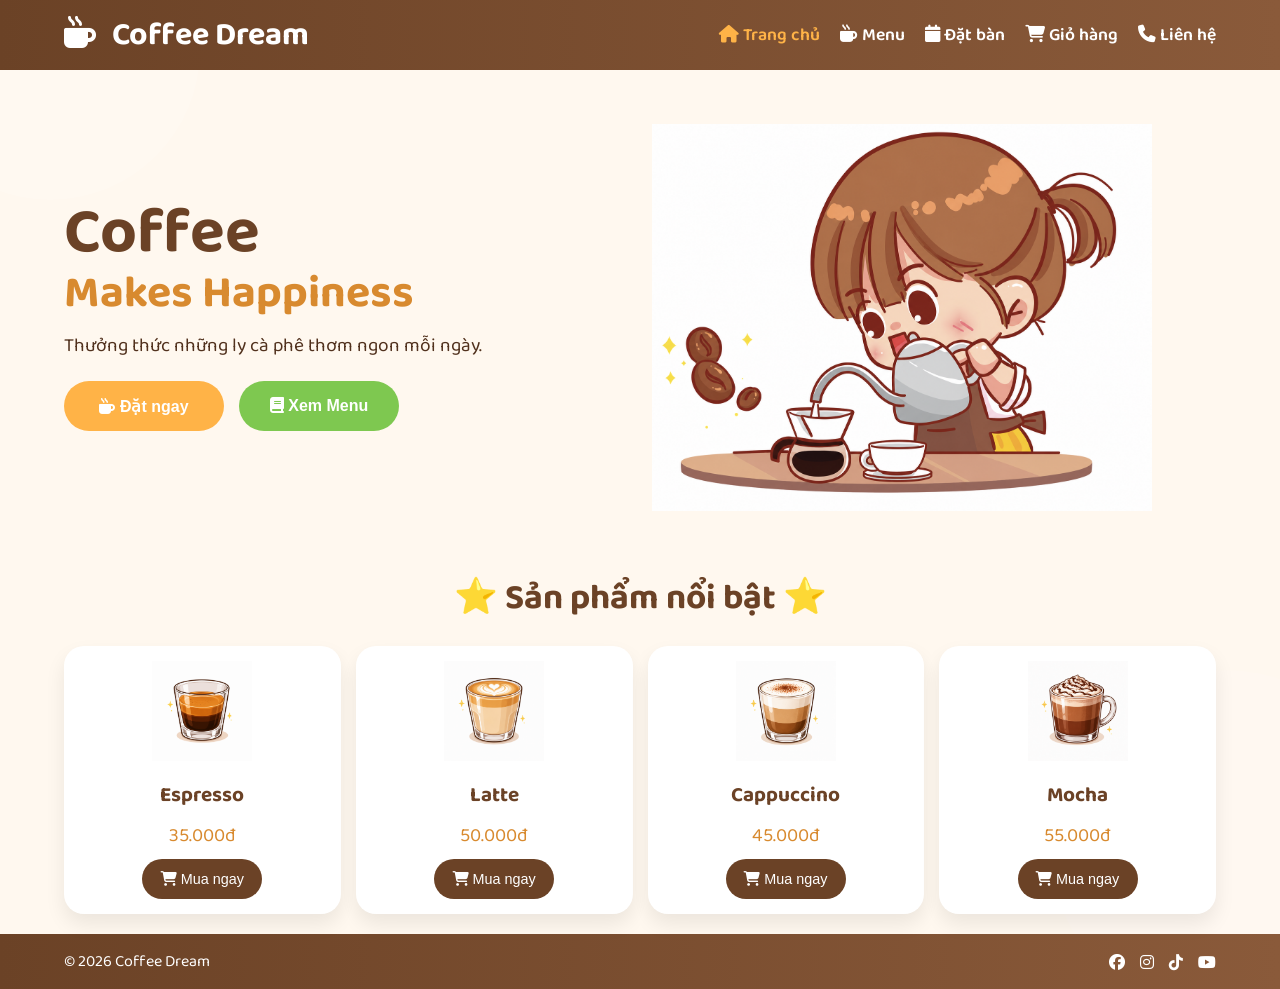
<file: index.html>
<!DOCTYPE html>
<html lang="vi">

<head>
    <meta charset="UTF-8">
    <meta name="viewport" content="width=device-width, initial-scale=1.0">
    <title>Coffee Dream</title>
    <link rel="stylesheet" href="style.css">
    <link href="https://fonts.googleapis.com/css2?family=Baloo+2:wght@400;600;700&display=swap" rel="stylesheet">
    <link rel="stylesheet" href="https://cdnjs.cloudflare.com/ajax/libs/font-awesome/6.7.2/css/all.min.css">
</head>

<body>

    <header>
        <div class="logo">
            <i class="fa-solid fa-mug-hot"></i>
            Coffee Dream
        </div>
        <nav>
            <a href="#" class="active">
                <i class="fa-solid fa-house"></i>
                Trang chủ
            </a>
            <a href="menu.html">
                <i class="fa-solid fa-mug-hot"></i>
                Menu
            </a>
            <a href="menu.html">
                <i class="fa-solid fa-calendar"></i>
                Đặt bàn
            </a>
            <a href="datban.html">
                <i class="fa-solid fa-cart-shopping"></i>
                Giỏ hàng
            </a>
            <a href="#">
                <i class="fa-solid fa-phone"></i>
                Liên hệ
            </a>
        </nav>
    </header>

    <section class="hero">
        <div class="left">
            <div class="small-cloud"></div>
            <h1>
                Coffee <br>
                <span>Makes Happiness</span>
            </h1>
            <p>Thưởng thức những ly cà phê thơm ngon mỗi ngày.</p>
            <div class="buttons">
                <button class="btn1" onclick="window.location.href='menu.html'">
                    <i class="fa-solid fa-mug-hot"></i>
                    Đặt ngay
                </button>
                <button class="btn2" onclick="window.location.href='menu.html'">
                    <i class="fa-solid fa-book"></i>
                    Xem Menu
                </button>
            </div>
        </div>
        <div class="right">
            <img src="anhlogo.png" alt="Logo">
        </div>
    </section>

    <section class="product">
        <h2>⭐ Sản phẩm nổi bật ⭐</h2>
        <div class="cards">
            <div class="card">
                <img src="Espresso.png" alt="Espresso">
                <h3>Espresso</h3>
                <p class="price">35.000đ</p>
                <button onclick="window.location.href='menu.html'">
                    <i class="fa-solid fa-cart-shopping"></i>
                    Mua ngay
                </button>
            </div>

            <div class="card">
                <img src="Latte.png" alt="Latte">
                <h3>Latte</h3>
                <p class="price">50.000đ</p>
                <button onclick="window.location.href='menu.html'">
                    <i class="fa-solid fa-cart-shopping"></i>
                    Mua ngay
                </button>
            </div>

            <div class="card">
                <img src="Cappuccino.png" alt="Cappuccino">
                <h3>Cappuccino</h3>
                <p class="price">45.000đ</p>
                <button onclick="window.location.href='menu.html'">
                    <i class="fa-solid fa-cart-shopping"></i>
                    Mua ngay
                </button>
            </div>

            <div class="card">
                <img src="mocha.png" alt="Mocha">
                <h3>Mocha</h3>
                <p class="price">55.000đ</p>
                <button onclick="window.location.href='menu.html'">
                    <i class="fa-solid fa-cart-shopping"></i>
                    Mua ngay
                </button>
            </div>
        </div>
    </section>

    <footer>
        <div>© 2026 Coffee Dream</div>
        <div>
            <i class="fa-brands fa-facebook"></i>
            <i class="fa-brands fa-instagram"></i>
            <i class="fa-brands fa-tiktok"></i>
            <i class="fa-brands fa-youtube"></i>
        </div>
    </footer>

    </body>

</html>
</file>
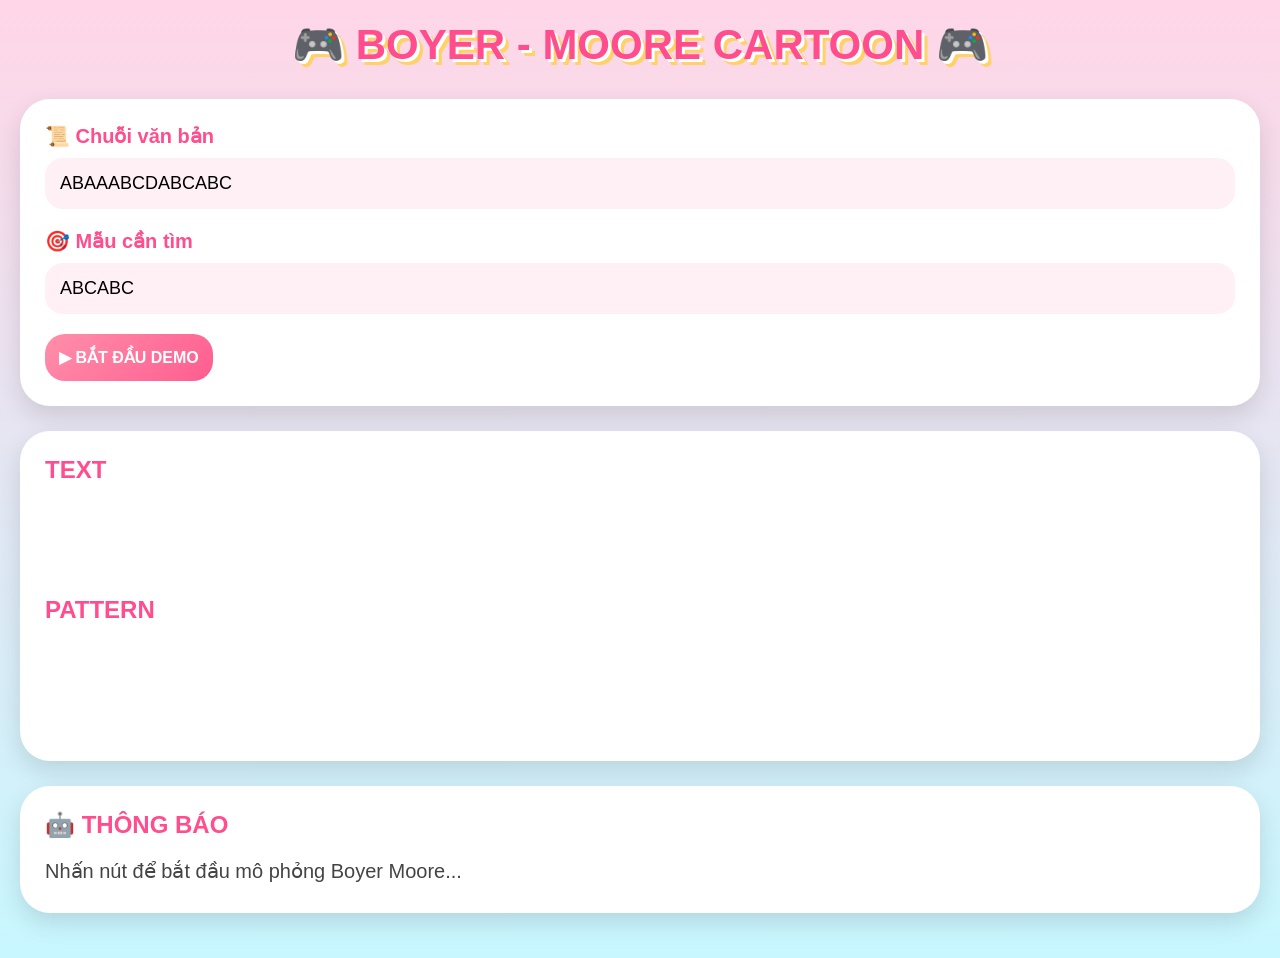
<file: demo.html>
<!DOCTYPE html>
<html lang="vi">

<head>
    <meta charset="UTF-8">
    <meta name="viewport" content="width=device-width, initial-scale=1.0">
    <title>Boyer Moore Cartoon</title>

    <link rel="stylesheet" href="demo.css">
</head>

<body>

    <!-- CLOUDS -->
    <div class="cloud cloud1"></div>
    <div class="cloud cloud2"></div>
    <div class="cloud cloud3"></div>

    <!-- MAIN -->
    <div class="container">

        <h1>
            🎮 BOYER - MOORE CARTOON 🎮
        </h1>

        <!-- PANEL -->
        <div class="panel">

            <div class="input-box">
                <label>📜 Chuỗi văn bản</label>
                <input type="text" id="text" value="ABAAABCDABCABC">
            </div>

            <div class="input-box">
                <label>🎯 Mẫu cần tìm</label>
                <input type="text" id="pattern" value="ABCABC">
            </div>

            <button onclick="startSearch()">
                ▶ BẮT ĐẦU DEMO
            </button>

        </div>

        <!-- VISUAL -->
        <div class="visual-area">

            <div class="tag">TEXT</div>
            <div id="textView" class="row"></div>

            <div class="tag">PATTERN</div>
            <div id="patternView" class="row pattern-row"></div>

        </div>

        <!-- STATUS -->
        <div class="status-box">

            <h2>🤖 THÔNG BÁO</h2>

            <p id="status">
                Nhấn nút để bắt đầu mô phỏng Boyer Moore...
            </p>

        </div>

    </div>

    <script src="demo.js"></script>

</body>

</html>
</file>
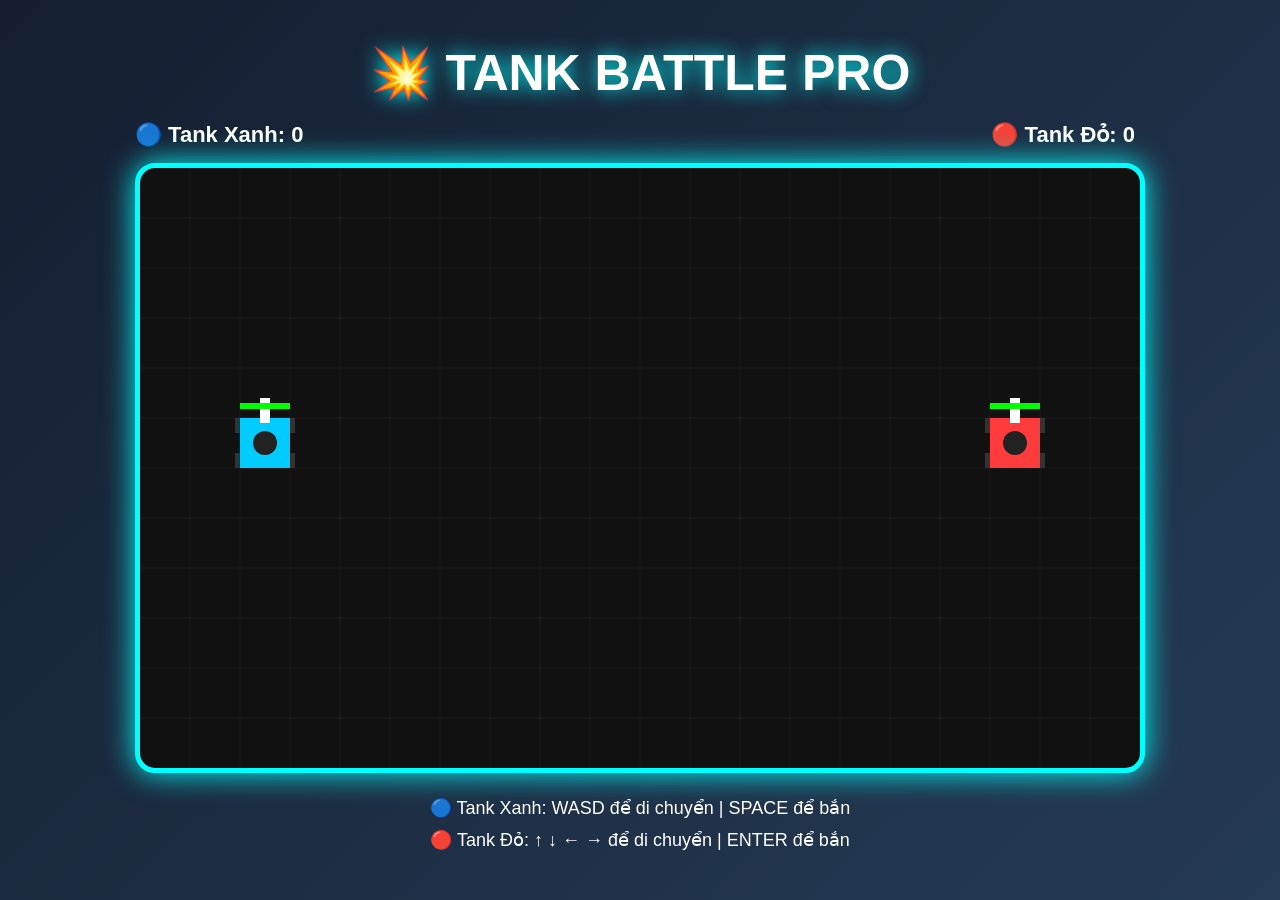
<file: ransanmoi.html>
<!DOCTYPE html>
<html lang="vi">
<head>
<meta charset="UTF-8">
<meta name="viewport" content="width=device-width, initial-scale=1.0">

<title>Tank Battle Pro</title>

<style>

*{
    margin:0;
    padding:0;
    box-sizing:border-box;
    font-family:Arial, Helvetica, sans-serif;
}

body{
    height:100vh;
    display:flex;
    justify-content:center;
    align-items:center;
    background:linear-gradient(135deg,#141e30,#243b55);
    overflow:hidden;
}

.game-container{
    text-align:center;
}

h1{
    color:white;
    margin-bottom:20px;
    font-size:50px;
    text-shadow:0 0 20px cyan;
}

.info{
    width:1000px;
    display:flex;
    justify-content:space-between;
    margin-bottom:15px;
    color:white;
    font-size:22px;
    font-weight:bold;
}

canvas{
    background:#111;
    border:5px solid cyan;
    border-radius:20px;
    box-shadow:0 0 30px cyan;
}

.guide{
    margin-top:15px;
    color:white;
    font-size:18px;
    line-height:1.8;
}

</style>
</head>

<body>

<div class="game-container">

    <h1>💥 TANK BATTLE PRO</h1>

    <div class="info">

        <div>
            🔵 Tank Xanh:
            <span id="score1">0</span>
        </div>

        <div>
            🔴 Tank Đỏ:
            <span id="score2">0</span>
        </div>

    </div>

    <canvas id="gameCanvas" width="1000" height="600"></canvas>

    <div class="guide">

        🔵 Tank Xanh:
        WASD để di chuyển |
        SPACE để bắn
        <br>

        🔴 Tank Đỏ:
        ↑ ↓ ← → để di chuyển |
        ENTER để bắn

    </div>

</div>

<script>

const canvas = document.getElementById("gameCanvas");
const ctx = canvas.getContext("2d");

let keys = {};

document.addEventListener("keydown", function(e){

    keys[e.key] = true;

});

document.addEventListener("keyup", function(e){

    keys[e.key] = false;

});

// ===== TANK =====

class Tank{

    constructor(x,y,color){

        this.x = x;
        this.y = y;

        this.width = 50;
        this.height = 50;

        this.color = color;

        this.speed = 4;

        this.health = 5;

        this.direction = "UP";

    }

    draw(){

        // bánh
        ctx.fillStyle = "#333";

        ctx.fillRect(this.x - 5,this.y,5,15);
        ctx.fillRect(this.x - 5,this.y + 35,5,15);

        ctx.fillRect(this.x + 50,this.y,5,15);
        ctx.fillRect(this.x + 50,this.y + 35,5,15);

        // thân
        ctx.fillStyle = this.color;

        ctx.fillRect(
            this.x,
            this.y,
            this.width,
            this.height
        );

        // giữa
        ctx.fillStyle = "#222";

        ctx.beginPath();

        ctx.arc(
            this.x + 25,
            this.y + 25,
            12,
            0,
            Math.PI * 2
        );

        ctx.fill();

        // ===== NÒNG =====

        ctx.fillStyle = "white";

        if(this.direction === "UP"){

            ctx.fillRect(
                this.x + 20,
                this.y - 20,
                10,
                25
            );

        }

        else if(this.direction === "DOWN"){

            ctx.fillRect(
                this.x + 20,
                this.y + 45,
                10,
                25
            );

        }

        else if(this.direction === "LEFT"){

            ctx.fillRect(
                this.x - 20,
                this.y + 20,
                25,
                10
            );

        }

        else if(this.direction === "RIGHT"){

            ctx.fillRect(
                this.x + 45,
                this.y + 20,
                25,
                10
            );

        }

        // ===== HP =====

        ctx.fillStyle = "red";

        ctx.fillRect(
            this.x,
            this.y - 15,
            50,
            6
        );

        ctx.fillStyle = "lime";

        ctx.fillRect(
            this.x,
            this.y - 15,
            this.health * 10,
            6
        );

    }

}

// ===== BULLET =====

class Bullet{

    constructor(x,y,dx,dy,color){

        this.x = x;
        this.y = y;

        this.dx = dx;
        this.dy = dy;

        this.radius = 6;

        this.color = color;

    }

    draw(){

        ctx.beginPath();

        ctx.arc(
            this.x,
            this.y,
            this.radius,
            0,
            Math.PI * 2
        );

        ctx.fillStyle = this.color;

        ctx.shadowBlur = 15;
        ctx.shadowColor = this.color;

        ctx.fill();

        ctx.closePath();

        ctx.shadowBlur = 0;

    }

    update(){

        this.x += this.dx;
        this.y += this.dy;

    }

}

// ===== TẠO TANK =====

const tank1 = new Tank(
    100,
    250,
    "#00ccff"
);

const tank2 = new Tank(
    850,
    250,
    "#ff3b3b"
);

let bullets = [];

let score1 = 0;
let score2 = 0;

// ===== BẮN =====

function shoot(tank,color){

    let dx = 0;
    let dy = 0;

    let bulletX = tank.x + 25;
    let bulletY = tank.y + 25;

    // hướng

    if(tank.direction === "UP"){

        dy = -8;

        bulletY = tank.y - 10;

    }

    else if(tank.direction === "DOWN"){

        dy = 8;

        bulletY = tank.y + 60;

    }

    else if(tank.direction === "LEFT"){

        dx = -8;

        bulletX = tank.x - 10;

    }

    else if(tank.direction === "RIGHT"){

        dx = 8;

        bulletX = tank.x + 60;

    }

    bullets.push(

        new Bullet(
            bulletX,
            bulletY,
            dx,
            dy,
            color
        )

    );

}

// ===== RESET =====

function resetGame(){

    tank1.x = 100;
    tank1.y = 250;

    tank2.x = 850;
    tank2.y = 250;

    tank1.health = 5;
    tank2.health = 5;

    bullets = [];

}

// ===== UPDATE =====

function update(){

    // ===== TANK 1 =====

    if(keys["a"]){

        tank1.x -= tank1.speed;
        tank1.direction = "LEFT";

    }

    if(keys["d"]){

        tank1.x += tank1.speed;
        tank1.direction = "RIGHT";

    }

    if(keys["w"]){

        tank1.y -= tank1.speed;
        tank1.direction = "UP";

    }

    if(keys["s"]){

        tank1.y += tank1.speed;
        tank1.direction = "DOWN";

    }

    // ===== TANK 2 =====

    if(keys["ArrowLeft"]){

        tank2.x -= tank2.speed;
        tank2.direction = "LEFT";

    }

    if(keys["ArrowRight"]){

        tank2.x += tank2.speed;
        tank2.direction = "RIGHT";

    }

    if(keys["ArrowUp"]){

        tank2.y -= tank2.speed;
        tank2.direction = "UP";

    }

    if(keys["ArrowDown"]){

        tank2.y += tank2.speed;
        tank2.direction = "DOWN";

    }

    // ===== GIỚI HẠN =====

    [tank1,tank2].forEach(tank => {

        if(tank.x < 0){
            tank.x = 0;
        }

        if(tank.y < 0){
            tank.y = 0;
        }

        if(tank.x + tank.width > canvas.width){

            tank.x = canvas.width - tank.width;

        }

        if(tank.y + tank.height > canvas.height){

            tank.y = canvas.height - tank.height;

        }

    });

    // ===== UPDATE ĐẠN =====

    bullets.forEach((bullet,index) => {

        bullet.update();

        // trúng tank xanh

        if(

            bullet.color === "#ff3b3b" &&

            bullet.x > tank1.x &&
            bullet.x < tank1.x + tank1.width &&

            bullet.y > tank1.y &&
            bullet.y < tank1.y + tank1.height

        ){

            tank1.health--;

            bullets.splice(index,1);

        }

        // trúng tank đỏ

        if(

            bullet.color === "#00ccff" &&

            bullet.x > tank2.x &&
            bullet.x < tank2.x + tank2.width &&

            bullet.y > tank2.y &&
            bullet.y < tank2.y + tank2.height

        ){

            tank2.health--;

            bullets.splice(index,1);

        }

        // ra khỏi map

        if(

            bullet.x < 0 ||
            bullet.x > canvas.width ||

            bullet.y < 0 ||
            bullet.y > canvas.height

        ){

            bullets.splice(index,1);

        }

    });

    // ===== THẮNG =====

    if(tank1.health <= 0){

        score2++;

        document.getElementById("score2").innerText = score2;

        resetGame();

    }

    if(tank2.health <= 0){

        score1++;

        document.getElementById("score1").innerText = score1;

        resetGame();

    }

}

// ===== DRAW =====

function draw(){

    ctx.clearRect(
        0,
        0,
        canvas.width,
        canvas.height
    );

    // grid nền

    for(let i = 0; i < canvas.width; i += 50){

        ctx.strokeStyle = "rgba(255,255,255,0.05)";

        ctx.beginPath();

        ctx.moveTo(i,0);

        ctx.lineTo(i,canvas.height);

        ctx.stroke();

    }

    for(let i = 0; i < canvas.height; i += 50){

        ctx.beginPath();

        ctx.moveTo(0,i);

        ctx.lineTo(canvas.width,i);

        ctx.stroke();

    }

    // tank

    tank1.draw();
    tank2.draw();

    // bullets

    bullets.forEach(bullet => {

        bullet.draw();

    });

}

// ===== GAME LOOP =====

function gameLoop(){

    update();

    draw();

    requestAnimationFrame(gameLoop);

}

gameLoop();

// ===== BẮN =====

document.addEventListener("keydown", function(e){

    if(e.code === "Space"){

        shoot(
            tank1,
            "#00ccff"
        );

    }

    if(e.code === "Enter"){

        shoot(
            tank2,
            "#ff3b3b"
        );

    }

});

</script>

</body>
</html>
</file>
<file: style.css>
/*================================

RESET

================================*/

*{

margin:0;

padding:0;

box-sizing:border-box;

}

:root{

--brown:#6b4226;
--brown2:#8a5a3a;
--cream:#fff8ef;
--orange:#ffb347;
--green:#7ec850;
--text:#51311d;
--white:#ffffff;

}

html{

scroll-behavior:smooth;

}

body{

font-family:'Baloo 2',sans-serif;

background:var(--cream);

overflow-x:hidden;

color:var(--text);

}

/*================================

HEADER

================================*/

header{

width:100%;

height:70px;

background:linear-gradient(
90deg,
var(--brown),
var(--brown2)
);

display:flex;

justify-content:space-between;

align-items:center;

padding:0 5%;

}

.logo{

font-size:2rem;

font-weight:700;

color:white;

}

.logo i{

margin-right:10px;

}

nav{

display:flex;

gap:20px;

}

nav a{

text-decoration:none;

color:white;

font-size:1.1rem;

font-weight:600;

transition:.3s;

}

nav a:hover{

color:var(--orange);

}

.active{

color:var(--orange);

}

/*================================

HERO

================================*/

.hero{

width:100%;

height:55vh;

display:grid;

grid-template-columns:42% 58%;

align-items:center;

padding:10px 5%;

gap:20px;

}

/*================================

LEFT

================================*/

.left{

display:flex;

flex-direction:column;

justify-content:center;

}

.left h1{

font-size:4rem;

line-height:.95;

font-weight:700;

color:var(--brown);

}

.left span{

display:block;

margin-top:8px;

font-size:2.8rem;

color:#d88a2f;

}

.left p{

margin-top:15px;

font-size:1.2rem;

max-width:500px;

}

/*================================

BUTTON

================================*/

.buttons{

display:flex;

gap:15px;

margin-top:20px;

}

.btn1,
.btn2{

width:160px;

height:50px;

border:none;

border-radius:50px;

cursor:pointer;

font-size:1rem;

font-weight:bold;

transition:.3s;

color:white;

}

.btn1{

background:var(--orange);

}

.btn2{

background:var(--green);

}

.btn1:hover,
.btn2:hover{

transform:translateY(-5px);

}

/*================================

RIGHT

================================*/

.right{

display:flex;

justify-content:center;

align-items:center;

}

.right img{

width:100%;

max-width:500px;

animation:float 3s infinite alternate;

}

@keyframes float{

from{

transform:translateY(0);

}

to{

transform:translateY(-10px);

}

}

/*================================

PRODUCT

================================*/

.product{

padding:5px 5% 20px;

}

.product h2{

text-align:center;

font-size:2.2rem;

margin-bottom:20px;

color:var(--brown);

}

/*================================

GRID

================================*/

.cards{

display:grid;

grid-template-columns:repeat(4,1fr);

gap:15px;

}

/*================================

CARD

================================*/

.card{

background:white;

border-radius:20px;

padding:15px;

text-align:center;

box-shadow:0 10px 20px rgba(0,0,0,.08);

transition:.3s;

}

.card:hover{

transform:translateY(-8px);

}

.card img{

width:100px;

height:100px;

object-fit:contain;

}

.card h3{

margin-top:10px;

font-size:1.3rem;

color:var(--brown);

}

.card p{

margin:8px 0;

font-size:1.2rem;

color:#d88a2f;

}

.card button{

width:120px;

height:40px;

border:none;

border-radius:30px;

background:var(--brown);

color:white;

cursor:pointer;

font-size:.9rem;

transition:.3s;

}

.card button:hover{

background:var(--brown2);

}
/*================================

FOOTER

================================*/

footer{

width:100%;

background:linear-gradient(
90deg,
var(--brown),
var(--brown2)
);

padding:15px 5%;

display:flex;

justify-content:space-between;

align-items:center;

color:white;

font-size:1rem;

}

footer div:last-child{

display:flex;

gap:15px;

}

footer i{

cursor:pointer;

transition:.3s;

}

footer i:hover{

color:var(--orange);

transform:scale(1.2);

}

/*================================

BACKGROUND DECORATION

================================*/

body::before{

content:"";

position:fixed;

top:-100px;

left:-100px;

width:300px;

height:300px;

background:rgba(255,255,255,.15);

border-radius:50%;

z-index:-1;

}

body::after{

content:"";

position:fixed;

right:-120px;

bottom:-120px;

width:350px;

height:350px;

background:rgba(255,255,255,.12);

border-radius:50%;

z-index:-1;

}

/*================================

SMOOTH EFFECT

================================*/

.card,
button,
nav a,
footer i{

transition:.3s;

}

/*================================

LAPTOP

================================*/

@media(max-width:1200px){

.hero{

grid-template-columns:45% 55%;

height:auto;

padding:20px 5%;

}

.right img{

max-width:450px;

}

.cards{

grid-template-columns:repeat(2,1fr);

}

}

/*================================

TABLET

================================*/

@media(max-width:900px){

header{

padding:0 20px;

}

nav{

gap:15px;

}

nav a{

font-size:1rem;

}

.hero{

grid-template-columns:1fr;

text-align:center;

height:auto;

padding:20px;

}

.left{

align-items:center;

}

.left h1{

font-size:3.5rem;

}

.left span{

font-size:2.5rem;

}

.left p{

max-width:100%;

}

.buttons{

justify-content:center;

}

.right{

margin-top:20px;

}

.right img{

max-width:350px;

}

.cards{

grid-template-columns:repeat(2,1fr);

}

}

/*================================

MOBILE

================================*/

@media(max-width:600px){

header{

height:auto;

padding:15px;

flex-direction:column;

}

.logo{

margin-bottom:10px;

font-size:1.8rem;

}

nav{

flex-wrap:wrap;

justify-content:center;

gap:10px;

}

nav a{

font-size:.95rem;

}

.hero{

padding:15px;

}

.left h1{

font-size:2.8rem;

}

.left span{

font-size:2rem;

}

.left p{

font-size:1rem;

}

.buttons{

flex-direction:column;

align-items:center;

}

.btn1,
.btn2{

width:180px;

}

.right img{

max-width:280px;

}

.product{

padding:15px;

}

.product h2{

font-size:1.8rem;

}

.cards{

grid-template-columns:1fr;

gap:15px;

}

.card{

padding:15px;

}

.card img{

width:90px;

height:90px;

}

.card h3{

font-size:1.2rem;

}

.card p{

font-size:1rem;

}

footer{

flex-direction:column;

gap:10px;

text-align:center;

}

}

/*================================

LARGE SCREEN

================================*/

@media(min-width:1600px){

.hero{

height:50vh;

}

.right img{

max-width:550px;

}

.left h1{

font-size:4.5rem;

}

.left span{

font-size:3rem;

}

}

/*================================

SCROLLBAR

================================*/

::-webkit-scrollbar{

width:8px;

}

::-webkit-scrollbar-track{

background:#f5eadb;

}

::-webkit-scrollbar-thumb{

background:var(--brown);

border-radius:20px;

}

::-webkit-scrollbar-thumb:hover{

background:var(--brown2);

}
</file>
<file: demo.css>
/* =========================
   RESET
========================= */

*{
    margin:0;
    padding:0;
    box-sizing:border-box;
}

/* =========================
   BODY
========================= */

body{

    min-height:100vh;

    overflow-x:hidden;

    font-family:Arial, Helvetica, sans-serif;

    background:
        linear-gradient(
            180deg,
            #ffd6e7 0%,
            #c8f7ff 100%
        );

    padding:20px;
}

/* =========================
   CONTAINER
========================= */

.container{

    width:100%;

    max-width:1400px;

    margin:auto;
}

/* =========================
   TITLE
========================= */

h1{

    text-align:center;

    font-size:42px;

    margin-bottom:30px;

    color:#ff4d8d;

    text-shadow:
        3px 3px 0 white,
        6px 6px 0 #ffd166;

    animation:bounce 2s infinite;
}

@keyframes bounce{

    0%{
        transform:translateY(0);
    }

    50%{
        transform:translateY(-8px);
    }

    100%{
        transform:translateY(0);
    }
}

/* =========================
   PANELS
========================= */

.panel,
.visual-area,
.status-box{

    background:white;

    border-radius:30px;

    padding:25px;

    margin-bottom:25px;

    box-shadow:
        0 10px 25px rgba(0,0,0,0.12);
}

/* =========================
   INPUT
========================= */

.input-box{

    margin-bottom:20px;
}

.input-box label{

    display:block;

    margin-bottom:10px;

    font-size:20px;

    font-weight:bold;

    color:#ff4d8d;
}

.input-box input{

    width:100%;

    padding:15px;

    border:none;

    border-radius:18px;

    background:#fff0f6;

    font-size:18px;

    outline:none;

    transition:0.3s;
}

.input-box input:focus{

    box-shadow:
        0 0 15px #ff8fab;
}

/* =========================
   BUTTON GROUP
========================= */

.button-group{

    display:flex;

    gap:15px;

    flex-wrap:wrap;
}

/* =========================
   BUTTON
========================= */

button{

    flex:1;

    min-width:160px;

    padding:14px;

    border:none;

    border-radius:20px;

    background:
        linear-gradient(
            135deg,
            #ff8fab,
            #ff5d8f
        );

    color:white;

    font-size:16px;

    font-weight:bold;

    cursor:pointer;

    transition:0.3s;
}

button:hover{

    transform:
        translateY(-4px)
        scale(1.03);
}

/* =========================
   VISUAL
========================= */

.visual-area{

    overflow-x:auto;
}

/* =========================
   TAG
========================= */

.tag{

    font-size:24px;

    font-weight:bold;

    color:#ff4d8d;

    margin-bottom:12px;
}

/* =========================
   ROW
========================= */

.row{

    display:flex;

    align-items:center;

    min-height:80px;

    margin-bottom:20px;

    position:relative;

    width:max-content;
}

/* =========================
   CHAR BOX
========================= */

.char-box{

    width:50px;
    height:50px;

    margin-right:6px;

    border-radius:16px;

    display:flex;
    justify-content:center;
    align-items:center;

    background:
        linear-gradient(
            145deg,
            #fff,
            #ffe5ec
        );

    color:#ff4d8d;

    font-size:22px;

    font-weight:bold;

    box-shadow:
        0 4px 8px rgba(0,0,0,0.1);

    flex-shrink:0;

    transition:0.3s;
}

/* =========================
   ACTIVE
========================= */

.active{

    background:
        linear-gradient(
            145deg,
            #74c0fc,
            #4dabf7
        ) !important;

    color:white;

    animation:pulse 0.5s infinite alternate;
}

@keyframes pulse{

    from{
        transform:scale(1);
    }

    to{
        transform:scale(1.12);
    }
}

/* =========================
   MATCH
========================= */

.match{

    background:
        linear-gradient(
            145deg,
            #69db7c,
            #38d9a9
        ) !important;

    color:white;

    animation:jump 0.5s infinite alternate;
}

@keyframes jump{

    from{
        transform:translateY(0);
    }

    to{
        transform:translateY(-5px);
    }
}

/* =========================
   MISMATCH
========================= */

.mismatch{

    background:
        linear-gradient(
            145deg,
            #ff6b6b,
            #fa5252
        ) !important;

    color:white;

    animation:shake 0.2s infinite;
}

@keyframes shake{

    0%{
        transform:translateX(-2px);
    }

    50%{
        transform:translateX(2px);
    }

    100%{
        transform:translateX(-2px);
    }
}

/* =========================
   PATTERN ROW
========================= */

.pattern-row{

    transition:0.5s ease;
}

/* =========================
   STATUS
========================= */

.status-box h2{

    color:#ff4d8d;

    margin-bottom:15px;
}

#status{

    font-size:20px;

    line-height:1.7;

    color:#444;
}

/* =========================
   RESPONSIVE
========================= */

@media(max-width:768px){

    h1{

        font-size:28px;
    }

    .char-box{

        width:40px;
        height:40px;

        font-size:18px;
    }

    button{

        width:100%;
    }

    .button-group{

        display:grid;
    }

    #status{

        font-size:16px;
    }
}
</file>
